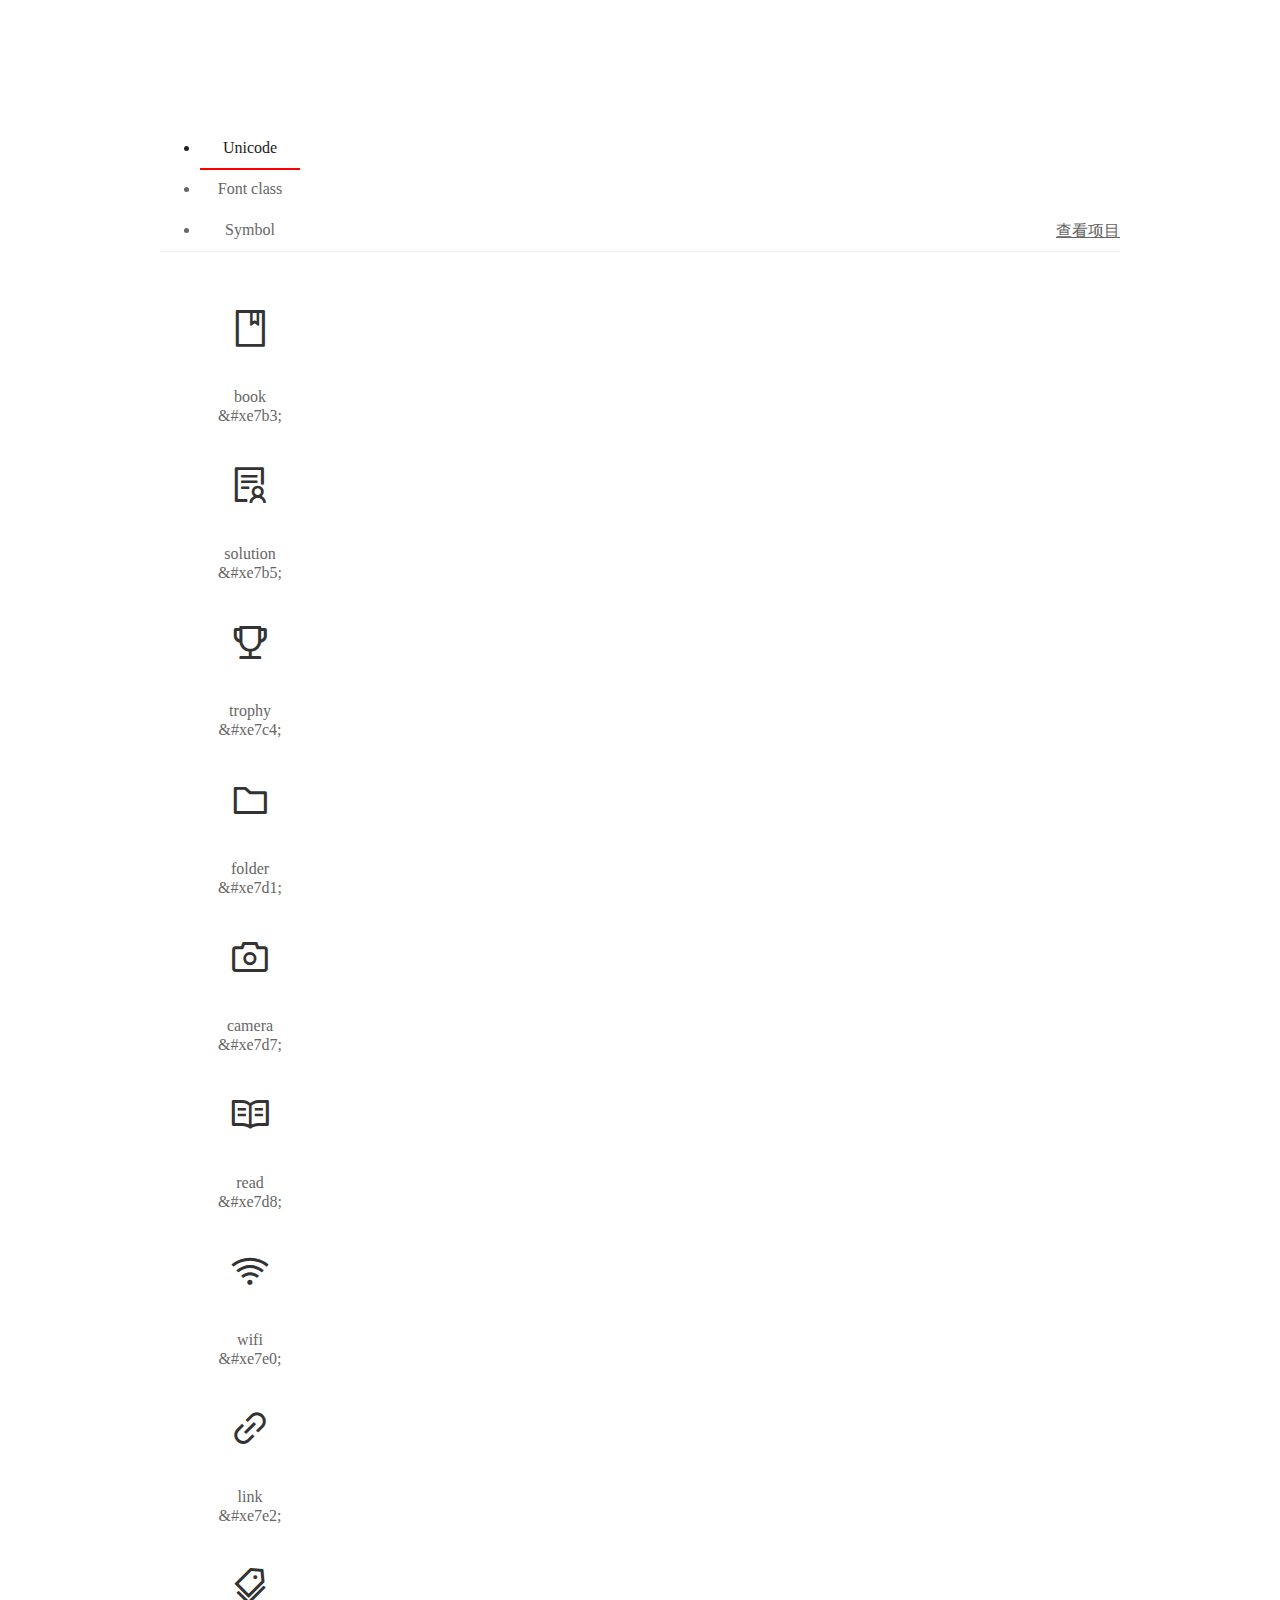
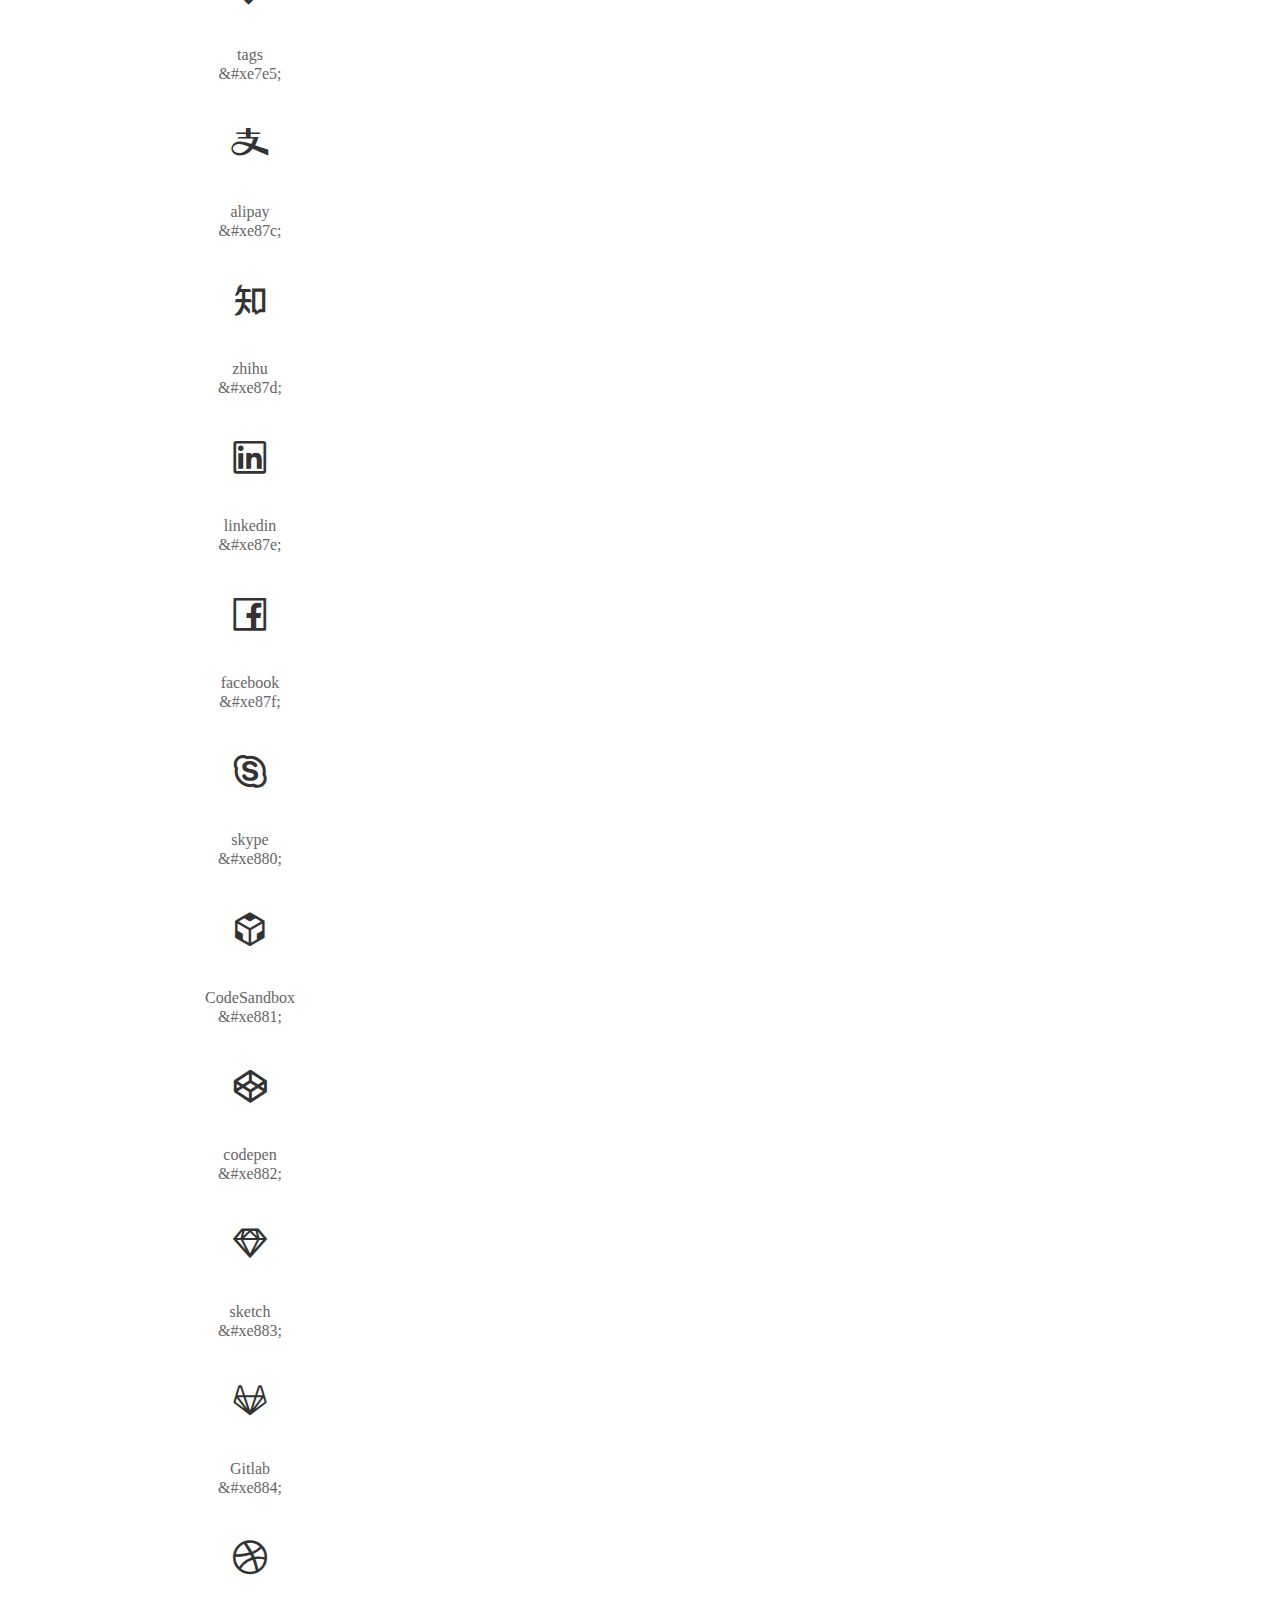
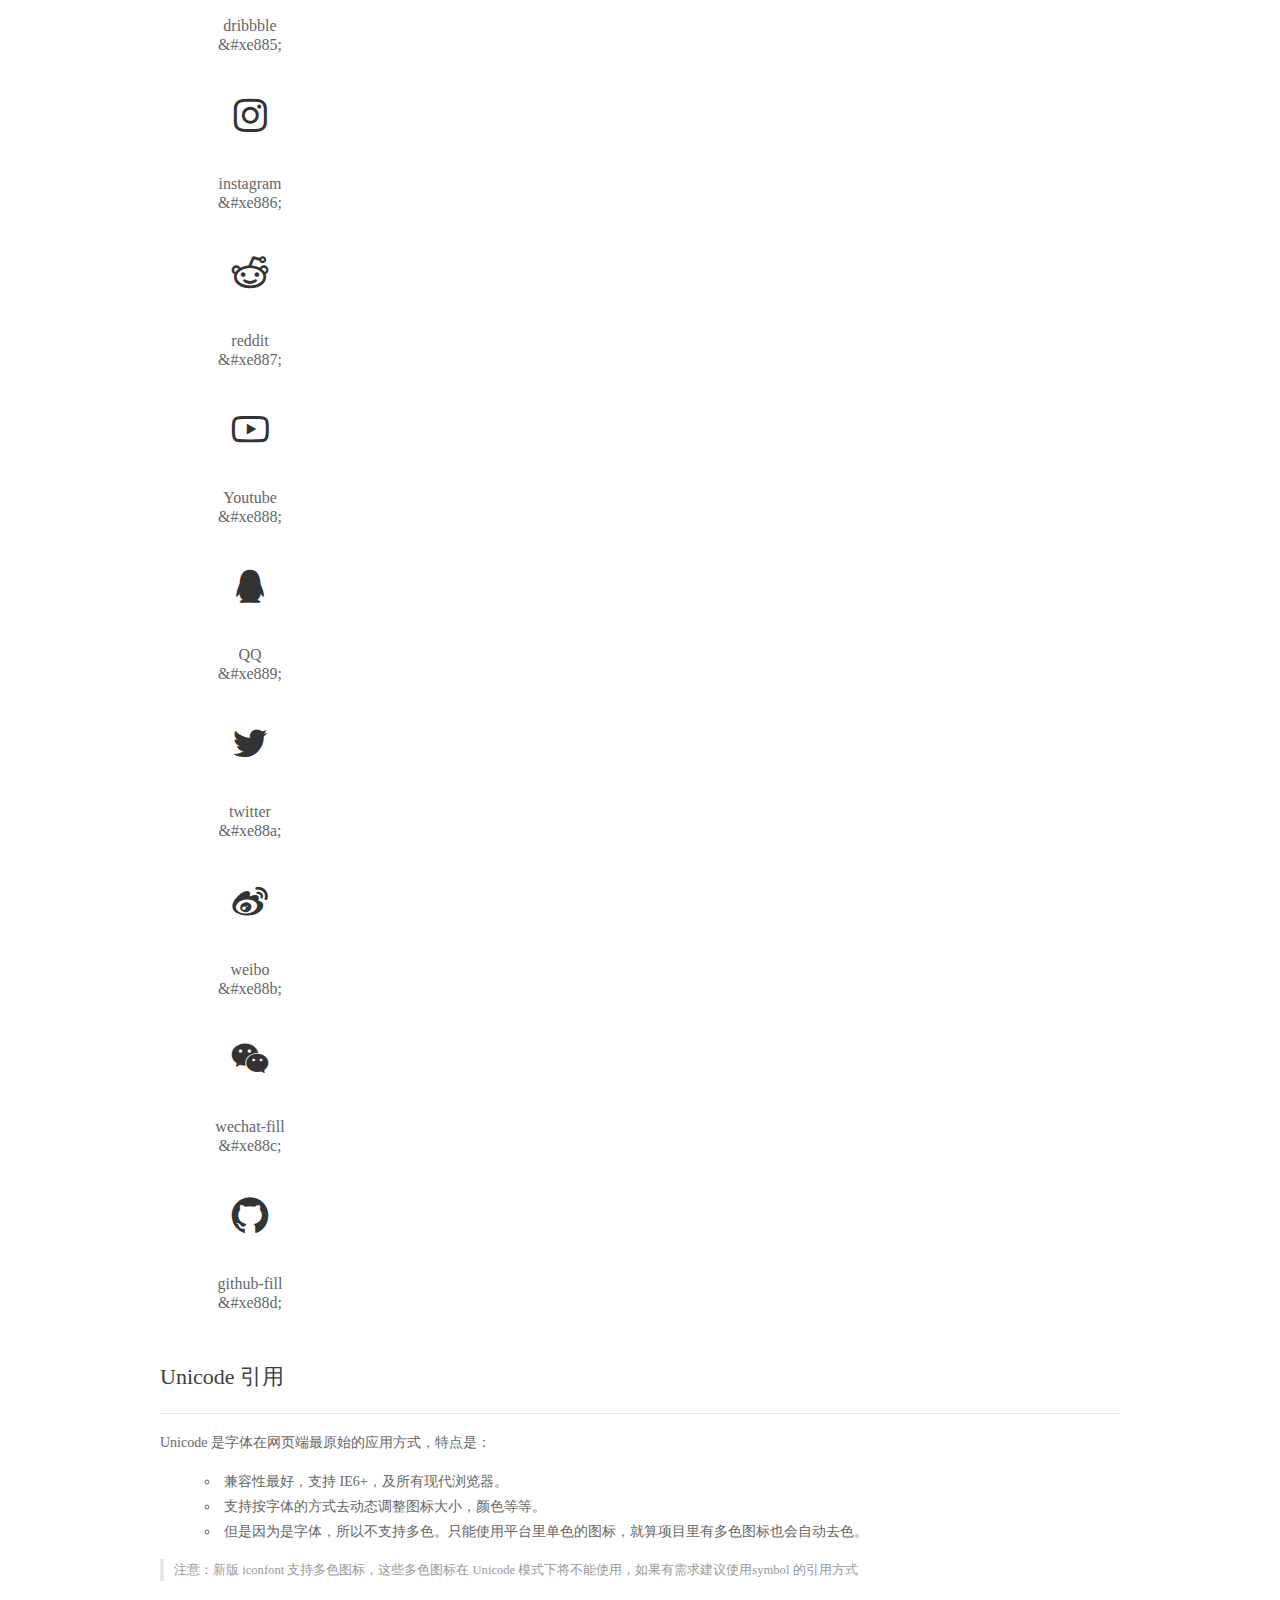
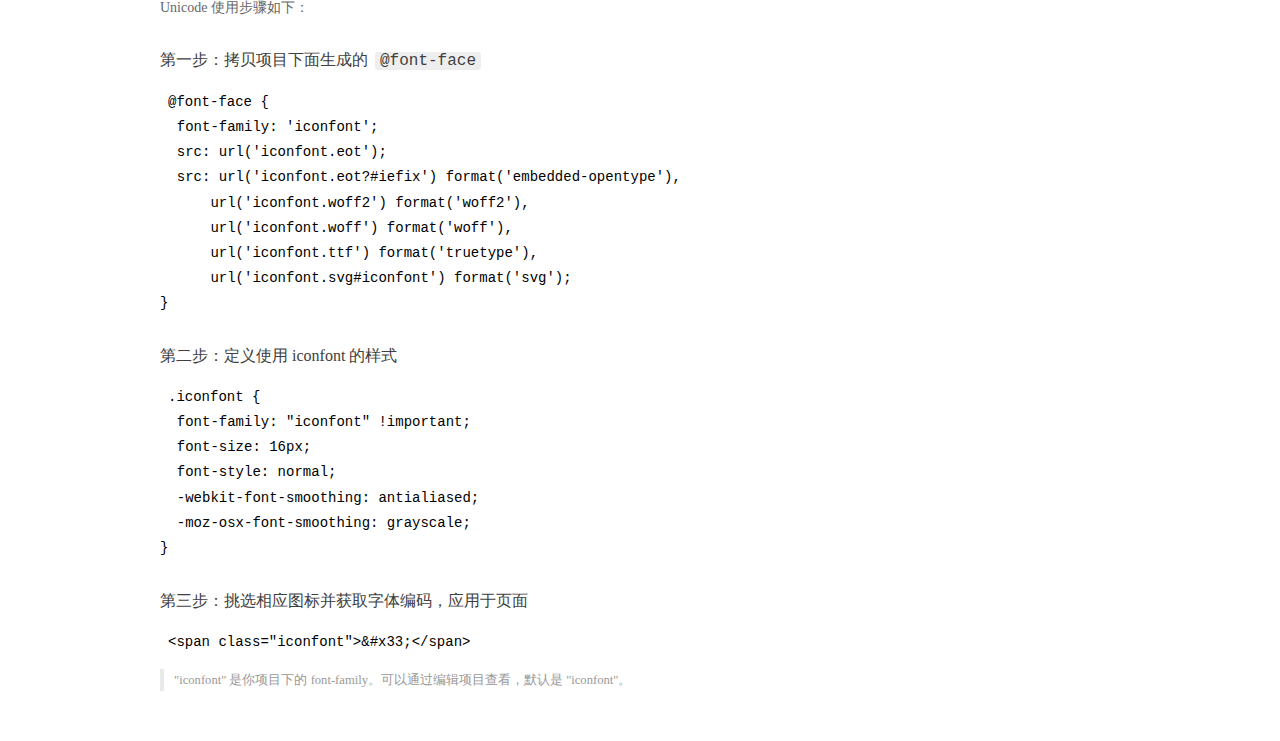
<file: fonts/iconfont/demo_index.html>
<!DOCTYPE html>
<html>
<head>
  <meta charset="utf-8"/>
  <title>IconFont Demo</title>
  <link rel="shortcut icon" href="https://gtms04.alicdn.com/tps/i4/TB1_oz6GVXXXXaFXpXXJDFnIXXX-64-64.ico" type="image/x-icon"/>
  <link rel="stylesheet" href="https://g.alicdn.com/thx/cube/1.3.2/cube.min.css">
  <link rel="stylesheet" href="demo.css">
  <link rel="stylesheet" href="iconfont.css">
  <script src="iconfont.js"></script>
  <!-- jQuery -->
  <script src="https://a1.alicdn.com/oss/uploads/2018/12/26/7bfddb60-08e8-11e9-9b04-53e73bb6408b.js"></script>
  <!-- 代码高亮 -->
  <script src="https://a1.alicdn.com/oss/uploads/2018/12/26/a3f714d0-08e6-11e9-8a15-ebf944d7534c.js"></script>
</head>
<body>
  <div class="main">
    <h1 class="logo"><a href="https://www.iconfont.cn/" title="iconfont 首页" target="_blank">&#xe86b;</a></h1>
    <div class="nav-tabs">
      <ul id="tabs" class="dib-box">
        <li class="dib active"><span>Unicode</span></li>
        <li class="dib"><span>Font class</span></li>
        <li class="dib"><span>Symbol</span></li>
      </ul>
      
      <a href="https://www.iconfont.cn/manage/index?manage_type=myprojects&projectId=1614736" target="_blank" class="nav-more">查看项目</a>
      
    </div>
    <div class="tab-container">
      <div class="content unicode" style="display: block;">
          <ul class="icon_lists dib-box">
          
            <li class="dib">
              <span class="icon iconfont">&#xe7b3;</span>
                <div class="name">book</div>
                <div class="code-name">&amp;#xe7b3;</div>
              </li>
          
            <li class="dib">
              <span class="icon iconfont">&#xe7b5;</span>
                <div class="name">solution</div>
                <div class="code-name">&amp;#xe7b5;</div>
              </li>
          
            <li class="dib">
              <span class="icon iconfont">&#xe7c4;</span>
                <div class="name">trophy</div>
                <div class="code-name">&amp;#xe7c4;</div>
              </li>
          
            <li class="dib">
              <span class="icon iconfont">&#xe7d1;</span>
                <div class="name">folder</div>
                <div class="code-name">&amp;#xe7d1;</div>
              </li>
          
            <li class="dib">
              <span class="icon iconfont">&#xe7d7;</span>
                <div class="name">camera</div>
                <div class="code-name">&amp;#xe7d7;</div>
              </li>
          
            <li class="dib">
              <span class="icon iconfont">&#xe7d8;</span>
                <div class="name">read</div>
                <div class="code-name">&amp;#xe7d8;</div>
              </li>
          
            <li class="dib">
              <span class="icon iconfont">&#xe7e0;</span>
                <div class="name">wifi</div>
                <div class="code-name">&amp;#xe7e0;</div>
              </li>
          
            <li class="dib">
              <span class="icon iconfont">&#xe7e2;</span>
                <div class="name">link</div>
                <div class="code-name">&amp;#xe7e2;</div>
              </li>
          
            <li class="dib">
              <span class="icon iconfont">&#xe7e5;</span>
                <div class="name">tags</div>
                <div class="code-name">&amp;#xe7e5;</div>
              </li>
          
            <li class="dib">
              <span class="icon iconfont">&#xe87c;</span>
                <div class="name">alipay</div>
                <div class="code-name">&amp;#xe87c;</div>
              </li>
          
            <li class="dib">
              <span class="icon iconfont">&#xe87d;</span>
                <div class="name">zhihu</div>
                <div class="code-name">&amp;#xe87d;</div>
              </li>
          
            <li class="dib">
              <span class="icon iconfont">&#xe87e;</span>
                <div class="name">linkedin</div>
                <div class="code-name">&amp;#xe87e;</div>
              </li>
          
            <li class="dib">
              <span class="icon iconfont">&#xe87f;</span>
                <div class="name">facebook</div>
                <div class="code-name">&amp;#xe87f;</div>
              </li>
          
            <li class="dib">
              <span class="icon iconfont">&#xe880;</span>
                <div class="name">skype</div>
                <div class="code-name">&amp;#xe880;</div>
              </li>
          
            <li class="dib">
              <span class="icon iconfont">&#xe881;</span>
                <div class="name">CodeSandbox</div>
                <div class="code-name">&amp;#xe881;</div>
              </li>
          
            <li class="dib">
              <span class="icon iconfont">&#xe882;</span>
                <div class="name">codepen</div>
                <div class="code-name">&amp;#xe882;</div>
              </li>
          
            <li class="dib">
              <span class="icon iconfont">&#xe883;</span>
                <div class="name">sketch</div>
                <div class="code-name">&amp;#xe883;</div>
              </li>
          
            <li class="dib">
              <span class="icon iconfont">&#xe884;</span>
                <div class="name">Gitlab</div>
                <div class="code-name">&amp;#xe884;</div>
              </li>
          
            <li class="dib">
              <span class="icon iconfont">&#xe885;</span>
                <div class="name">dribbble</div>
                <div class="code-name">&amp;#xe885;</div>
              </li>
          
            <li class="dib">
              <span class="icon iconfont">&#xe886;</span>
                <div class="name">instagram</div>
                <div class="code-name">&amp;#xe886;</div>
              </li>
          
            <li class="dib">
              <span class="icon iconfont">&#xe887;</span>
                <div class="name">reddit</div>
                <div class="code-name">&amp;#xe887;</div>
              </li>
          
            <li class="dib">
              <span class="icon iconfont">&#xe888;</span>
                <div class="name">Youtube</div>
                <div class="code-name">&amp;#xe888;</div>
              </li>
          
            <li class="dib">
              <span class="icon iconfont">&#xe889;</span>
                <div class="name">QQ</div>
                <div class="code-name">&amp;#xe889;</div>
              </li>
          
            <li class="dib">
              <span class="icon iconfont">&#xe88a;</span>
                <div class="name">twitter</div>
                <div class="code-name">&amp;#xe88a;</div>
              </li>
          
            <li class="dib">
              <span class="icon iconfont">&#xe88b;</span>
                <div class="name">weibo</div>
                <div class="code-name">&amp;#xe88b;</div>
              </li>
          
            <li class="dib">
              <span class="icon iconfont">&#xe88c;</span>
                <div class="name">wechat-fill</div>
                <div class="code-name">&amp;#xe88c;</div>
              </li>
          
            <li class="dib">
              <span class="icon iconfont">&#xe88d;</span>
                <div class="name">github-fill</div>
                <div class="code-name">&amp;#xe88d;</div>
              </li>
          
          </ul>
          <div class="article markdown">
          <h2 id="unicode-">Unicode 引用</h2>
          <hr>

          <p>Unicode 是字体在网页端最原始的应用方式，特点是：</p>
          <ul>
            <li>兼容性最好，支持 IE6+，及所有现代浏览器。</li>
            <li>支持按字体的方式去动态调整图标大小，颜色等等。</li>
            <li>但是因为是字体，所以不支持多色。只能使用平台里单色的图标，就算项目里有多色图标也会自动去色。</li>
          </ul>
          <blockquote>
            <p>注意：新版 iconfont 支持多色图标，这些多色图标在 Unicode 模式下将不能使用，如果有需求建议使用symbol 的引用方式</p>
          </blockquote>
          <p>Unicode 使用步骤如下：</p>
          <h3 id="-font-face">第一步：拷贝项目下面生成的 <code>@font-face</code></h3>
<pre><code class="language-css"
>@font-face {
  font-family: 'iconfont';
  src: url('iconfont.eot');
  src: url('iconfont.eot?#iefix') format('embedded-opentype'),
      url('iconfont.woff2') format('woff2'),
      url('iconfont.woff') format('woff'),
      url('iconfont.ttf') format('truetype'),
      url('iconfont.svg#iconfont') format('svg');
}
</code></pre>
          <h3 id="-iconfont-">第二步：定义使用 iconfont 的样式</h3>
<pre><code class="language-css"
>.iconfont {
  font-family: "iconfont" !important;
  font-size: 16px;
  font-style: normal;
  -webkit-font-smoothing: antialiased;
  -moz-osx-font-smoothing: grayscale;
}
</code></pre>
          <h3 id="-">第三步：挑选相应图标并获取字体编码，应用于页面</h3>
<pre>
<code class="language-html"
>&lt;span class="iconfont"&gt;&amp;#x33;&lt;/span&gt;
</code></pre>
          <blockquote>
            <p>"iconfont" 是你项目下的 font-family。可以通过编辑项目查看，默认是 "iconfont"。</p>
          </blockquote>
          </div>
      </div>
      <div class="content font-class">
        <ul class="icon_lists dib-box">
          
          <li class="dib">
            <span class="icon iconfont icon-publish"></span>
            <div class="name">
              book
            </div>
            <div class="code-name">.icon-publish
            </div>
          </li>
          
          <li class="dib">
            <span class="icon iconfont icon-resume"></span>
            <div class="name">
              solution
            </div>
            <div class="code-name">.icon-resume
            </div>
          </li>
          
          <li class="dib">
            <span class="icon iconfont icon-trophy"></span>
            <div class="name">
              trophy
            </div>
            <div class="code-name">.icon-trophy
            </div>
          </li>
          
          <li class="dib">
            <span class="icon iconfont icon-category"></span>
            <div class="name">
              folder
            </div>
            <div class="code-name">.icon-category
            </div>
          </li>
          
          <li class="dib">
            <span class="icon iconfont icon-gallery"></span>
            <div class="name">
              camera
            </div>
            <div class="code-name">.icon-gallery
            </div>
          </li>
          
          <li class="dib">
            <span class="icon iconfont icon-blog"></span>
            <div class="name">
              read
            </div>
            <div class="code-name">.icon-blog
            </div>
          </li>
          
          <li class="dib">
            <span class="icon iconfont icon-rss"></span>
            <div class="name">
              wifi
            </div>
            <div class="code-name">.icon-rss
            </div>
          </li>
          
          <li class="dib">
            <span class="icon iconfont icon-link"></span>
            <div class="name">
              link
            </div>
            <div class="code-name">.icon-link
            </div>
          </li>
          
          <li class="dib">
            <span class="icon iconfont icon-tags"></span>
            <div class="name">
              tags
            </div>
            <div class="code-name">.icon-tags
            </div>
          </li>
          
          <li class="dib">
            <span class="icon iconfont icon-alipay"></span>
            <div class="name">
              alipay
            </div>
            <div class="code-name">.icon-alipay
            </div>
          </li>
          
          <li class="dib">
            <span class="icon iconfont icon-zhihu"></span>
            <div class="name">
              zhihu
            </div>
            <div class="code-name">.icon-zhihu
            </div>
          </li>
          
          <li class="dib">
            <span class="icon iconfont icon-linkedin"></span>
            <div class="name">
              linkedin
            </div>
            <div class="code-name">.icon-linkedin
            </div>
          </li>
          
          <li class="dib">
            <span class="icon iconfont icon-facebook"></span>
            <div class="name">
              facebook
            </div>
            <div class="code-name">.icon-facebook
            </div>
          </li>
          
          <li class="dib">
            <span class="icon iconfont icon-skype"></span>
            <div class="name">
              skype
            </div>
            <div class="code-name">.icon-skype
            </div>
          </li>
          
          <li class="dib">
            <span class="icon iconfont icon-codesandbox"></span>
            <div class="name">
              CodeSandbox
            </div>
            <div class="code-name">.icon-codesandbox
            </div>
          </li>
          
          <li class="dib">
            <span class="icon iconfont icon-codepen"></span>
            <div class="name">
              codepen
            </div>
            <div class="code-name">.icon-codepen
            </div>
          </li>
          
          <li class="dib">
            <span class="icon iconfont icon-sketch"></span>
            <div class="name">
              sketch
            </div>
            <div class="code-name">.icon-sketch
            </div>
          </li>
          
          <li class="dib">
            <span class="icon iconfont icon-gitlab"></span>
            <div class="name">
              Gitlab
            </div>
            <div class="code-name">.icon-gitlab
            </div>
          </li>
          
          <li class="dib">
            <span class="icon iconfont icon-dribbble"></span>
            <div class="name">
              dribbble
            </div>
            <div class="code-name">.icon-dribbble
            </div>
          </li>
          
          <li class="dib">
            <span class="icon iconfont icon-instagram"></span>
            <div class="name">
              instagram
            </div>
            <div class="code-name">.icon-instagram
            </div>
          </li>
          
          <li class="dib">
            <span class="icon iconfont icon-reddit"></span>
            <div class="name">
              reddit
            </div>
            <div class="code-name">.icon-reddit
            </div>
          </li>
          
          <li class="dib">
            <span class="icon iconfont icon-youtube"></span>
            <div class="name">
              Youtube
            </div>
            <div class="code-name">.icon-youtube
            </div>
          </li>
          
          <li class="dib">
            <span class="icon iconfont icon-qq"></span>
            <div class="name">
              QQ
            </div>
            <div class="code-name">.icon-qq
            </div>
          </li>
          
          <li class="dib">
            <span class="icon iconfont icon-twitter"></span>
            <div class="name">
              twitter
            </div>
            <div class="code-name">.icon-twitter
            </div>
          </li>
          
          <li class="dib">
            <span class="icon iconfont icon-weibo"></span>
            <div class="name">
              weibo
            </div>
            <div class="code-name">.icon-weibo
            </div>
          </li>
          
          <li class="dib">
            <span class="icon iconfont icon-wechat"></span>
            <div class="name">
              wechat-fill
            </div>
            <div class="code-name">.icon-wechat
            </div>
          </li>
          
          <li class="dib">
            <span class="icon iconfont icon-github"></span>
            <div class="name">
              github-fill
            </div>
            <div class="code-name">.icon-github
            </div>
          </li>
          
        </ul>
        <div class="article markdown">
        <h2 id="font-class-">font-class 引用</h2>
        <hr>

        <p>font-class 是 Unicode 使用方式的一种变种，主要是解决 Unicode 书写不直观，语意不明确的问题。</p>
        <p>与 Unicode 使用方式相比，具有如下特点：</p>
        <ul>
          <li>兼容性良好，支持 IE8+，及所有现代浏览器。</li>
          <li>相比于 Unicode 语意明确，书写更直观。可以很容易分辨这个 icon 是什么。</li>
          <li>因为使用 class 来定义图标，所以当要替换图标时，只需要修改 class 里面的 Unicode 引用。</li>
          <li>不过因为本质上还是使用的字体，所以多色图标还是不支持的。</li>
        </ul>
        <p>使用步骤如下：</p>
        <h3 id="-fontclass-">第一步：引入项目下面生成的 fontclass 代码：</h3>
<pre><code class="language-html">&lt;link rel="stylesheet" href="./iconfont.css"&gt;
</code></pre>
        <h3 id="-">第二步：挑选相应图标并获取类名，应用于页面：</h3>
<pre><code class="language-html">&lt;span class="iconfont icon-xxx"&gt;&lt;/span&gt;
</code></pre>
        <blockquote>
          <p>"
            iconfont" 是你项目下的 font-family。可以通过编辑项目查看，默认是 "iconfont"。</p>
        </blockquote>
      </div>
      </div>
      <div class="content symbol">
          <ul class="icon_lists dib-box">
          
            <li class="dib">
                <svg class="icon svg-icon" aria-hidden="true">
                  <use xlink:href="#icon-publish"></use>
                </svg>
                <div class="name">book</div>
                <div class="code-name">#icon-publish</div>
            </li>
          
            <li class="dib">
                <svg class="icon svg-icon" aria-hidden="true">
                  <use xlink:href="#icon-resume"></use>
                </svg>
                <div class="name">solution</div>
                <div class="code-name">#icon-resume</div>
            </li>
          
            <li class="dib">
                <svg class="icon svg-icon" aria-hidden="true">
                  <use xlink:href="#icon-trophy"></use>
                </svg>
                <div class="name">trophy</div>
                <div class="code-name">#icon-trophy</div>
            </li>
          
            <li class="dib">
                <svg class="icon svg-icon" aria-hidden="true">
                  <use xlink:href="#icon-category"></use>
                </svg>
                <div class="name">folder</div>
                <div class="code-name">#icon-category</div>
            </li>
          
            <li class="dib">
                <svg class="icon svg-icon" aria-hidden="true">
                  <use xlink:href="#icon-gallery"></use>
                </svg>
                <div class="name">camera</div>
                <div class="code-name">#icon-gallery</div>
            </li>
          
            <li class="dib">
                <svg class="icon svg-icon" aria-hidden="true">
                  <use xlink:href="#icon-blog"></use>
                </svg>
                <div class="name">read</div>
                <div class="code-name">#icon-blog</div>
            </li>
          
            <li class="dib">
                <svg class="icon svg-icon" aria-hidden="true">
                  <use xlink:href="#icon-rss"></use>
                </svg>
                <div class="name">wifi</div>
                <div class="code-name">#icon-rss</div>
            </li>
          
            <li class="dib">
                <svg class="icon svg-icon" aria-hidden="true">
                  <use xlink:href="#icon-link"></use>
                </svg>
                <div class="name">link</div>
                <div class="code-name">#icon-link</div>
            </li>
          
            <li class="dib">
                <svg class="icon svg-icon" aria-hidden="true">
                  <use xlink:href="#icon-tags"></use>
                </svg>
                <div class="name">tags</div>
                <div class="code-name">#icon-tags</div>
            </li>
          
            <li class="dib">
                <svg class="icon svg-icon" aria-hidden="true">
                  <use xlink:href="#icon-alipay"></use>
                </svg>
                <div class="name">alipay</div>
                <div class="code-name">#icon-alipay</div>
            </li>
          
            <li class="dib">
                <svg class="icon svg-icon" aria-hidden="true">
                  <use xlink:href="#icon-zhihu"></use>
                </svg>
                <div class="name">zhihu</div>
                <div class="code-name">#icon-zhihu</div>
            </li>
          
            <li class="dib">
                <svg class="icon svg-icon" aria-hidden="true">
                  <use xlink:href="#icon-linkedin"></use>
                </svg>
                <div class="name">linkedin</div>
                <div class="code-name">#icon-linkedin</div>
            </li>
          
            <li class="dib">
                <svg class="icon svg-icon" aria-hidden="true">
                  <use xlink:href="#icon-facebook"></use>
                </svg>
                <div class="name">facebook</div>
                <div class="code-name">#icon-facebook</div>
            </li>
          
            <li class="dib">
                <svg class="icon svg-icon" aria-hidden="true">
                  <use xlink:href="#icon-skype"></use>
                </svg>
                <div class="name">skype</div>
                <div class="code-name">#icon-skype</div>
            </li>
          
            <li class="dib">
                <svg class="icon svg-icon" aria-hidden="true">
                  <use xlink:href="#icon-codesandbox"></use>
                </svg>
                <div class="name">CodeSandbox</div>
                <div class="code-name">#icon-codesandbox</div>
            </li>
          
            <li class="dib">
                <svg class="icon svg-icon" aria-hidden="true">
                  <use xlink:href="#icon-codepen"></use>
                </svg>
                <div class="name">codepen</div>
                <div class="code-name">#icon-codepen</div>
            </li>
          
            <li class="dib">
                <svg class="icon svg-icon" aria-hidden="true">
                  <use xlink:href="#icon-sketch"></use>
                </svg>
                <div class="name">sketch</div>
                <div class="code-name">#icon-sketch</div>
            </li>
          
            <li class="dib">
                <svg class="icon svg-icon" aria-hidden="true">
                  <use xlink:href="#icon-gitlab"></use>
                </svg>
                <div class="name">Gitlab</div>
                <div class="code-name">#icon-gitlab</div>
            </li>
          
            <li class="dib">
                <svg class="icon svg-icon" aria-hidden="true">
                  <use xlink:href="#icon-dribbble"></use>
                </svg>
                <div class="name">dribbble</div>
                <div class="code-name">#icon-dribbble</div>
            </li>
          
            <li class="dib">
                <svg class="icon svg-icon" aria-hidden="true">
                  <use xlink:href="#icon-instagram"></use>
                </svg>
                <div class="name">instagram</div>
                <div class="code-name">#icon-instagram</div>
            </li>
          
            <li class="dib">
                <svg class="icon svg-icon" aria-hidden="true">
                  <use xlink:href="#icon-reddit"></use>
                </svg>
                <div class="name">reddit</div>
                <div class="code-name">#icon-reddit</div>
            </li>
          
            <li class="dib">
                <svg class="icon svg-icon" aria-hidden="true">
                  <use xlink:href="#icon-youtube"></use>
                </svg>
                <div class="name">Youtube</div>
                <div class="code-name">#icon-youtube</div>
            </li>
          
            <li class="dib">
                <svg class="icon svg-icon" aria-hidden="true">
                  <use xlink:href="#icon-qq"></use>
                </svg>
                <div class="name">QQ</div>
                <div class="code-name">#icon-qq</div>
            </li>
          
            <li class="dib">
                <svg class="icon svg-icon" aria-hidden="true">
                  <use xlink:href="#icon-twitter"></use>
                </svg>
                <div class="name">twitter</div>
                <div class="code-name">#icon-twitter</div>
            </li>
          
            <li class="dib">
                <svg class="icon svg-icon" aria-hidden="true">
                  <use xlink:href="#icon-weibo"></use>
                </svg>
                <div class="name">weibo</div>
                <div class="code-name">#icon-weibo</div>
            </li>
          
            <li class="dib">
                <svg class="icon svg-icon" aria-hidden="true">
                  <use xlink:href="#icon-wechat"></use>
                </svg>
                <div class="name">wechat-fill</div>
                <div class="code-name">#icon-wechat</div>
            </li>
          
            <li class="dib">
                <svg class="icon svg-icon" aria-hidden="true">
                  <use xlink:href="#icon-github"></use>
                </svg>
                <div class="name">github-fill</div>
                <div class="code-name">#icon-github</div>
            </li>
          
          </ul>
          <div class="article markdown">
          <h2 id="symbol-">Symbol 引用</h2>
          <hr>

          <p>这是一种全新的使用方式，应该说这才是未来的主流，也是平台目前推荐的用法。相关介绍可以参考这篇<a href="">文章</a>
            这种用法其实是做了一个 SVG 的集合，与另外两种相比具有如下特点：</p>
          <ul>
            <li>支持多色图标了，不再受单色限制。</li>
            <li>通过一些技巧，支持像字体那样，通过 <code>font-size</code>, <code>color</code> 来调整样式。</li>
            <li>兼容性较差，支持 IE9+，及现代浏览器。</li>
            <li>浏览器渲染 SVG 的性能一般，还不如 png。</li>
          </ul>
          <p>使用步骤如下：</p>
          <h3 id="-symbol-">第一步：引入项目下面生成的 symbol 代码：</h3>
<pre><code class="language-html">&lt;script src="./iconfont.js"&gt;&lt;/script&gt;
</code></pre>
          <h3 id="-css-">第二步：加入通用 CSS 代码（引入一次就行）：</h3>
<pre><code class="language-html">&lt;style&gt;
.icon {
  width: 1em;
  height: 1em;
  vertical-align: -0.15em;
  fill: currentColor;
  overflow: hidden;
}
&lt;/style&gt;
</code></pre>
          <h3 id="-">第三步：挑选相应图标并获取类名，应用于页面：</h3>
<pre><code class="language-html">&lt;svg class="icon" aria-hidden="true"&gt;
  &lt;use xlink:href="#icon-xxx"&gt;&lt;/use&gt;
&lt;/svg&gt;
</code></pre>
          </div>
      </div>

    </div>
  </div>
  <script>
  $(document).ready(function () {
      $('.tab-container .content:first').show()

      $('#tabs li').click(function (e) {
        var tabContent = $('.tab-container .content')
        var index = $(this).index()

        if ($(this).hasClass('active')) {
          return
        } else {
          $('#tabs li').removeClass('active')
          $(this).addClass('active')

          tabContent.hide().eq(index).fadeIn()
        }
      })
    })
  </script>
</body>
</html>
</file>
<file: fonts/iconfont/demo.css>
/* Logo 字体 */
@font-face {
  font-family: "iconfont logo";
  src: url('https://at.alicdn.com/t/font_985780_km7mi63cihi.eot?t=1545807318834');
  src: url('https://at.alicdn.com/t/font_985780_km7mi63cihi.eot?t=1545807318834#iefix') format('embedded-opentype'),
    url('https://at.alicdn.com/t/font_985780_km7mi63cihi.woff?t=1545807318834') format('woff'),
    url('https://at.alicdn.com/t/font_985780_km7mi63cihi.ttf?t=1545807318834') format('truetype'),
    url('https://at.alicdn.com/t/font_985780_km7mi63cihi.svg?t=1545807318834#iconfont') format('svg');
}

.logo {
  font-family: "iconfont logo";
  font-size: 160px;
  font-style: normal;
  -webkit-font-smoothing: antialiased;
  -moz-osx-font-smoothing: grayscale;
}

/* tabs */
.nav-tabs {
  position: relative;
}

.nav-tabs .nav-more {
  position: absolute;
  right: 0;
  bottom: 0;
  height: 42px;
  line-height: 42px;
  color: #666;
}

#tabs {
  border-bottom: 1px solid #eee;
}

#tabs li {
  cursor: pointer;
  width: 100px;
  height: 40px;
  line-height: 40px;
  text-align: center;
  font-size: 16px;
  border-bottom: 2px solid transparent;
  position: relative;
  z-index: 1;
  margin-bottom: -1px;
  color: #666;
}


#tabs .active {
  border-bottom-color: #f00;
  color: #222;
}

.tab-container .content {
  display: none;
}

/* 页面布局 */
.main {
  padding: 30px 100px;
  width: 960px;
  margin: 0 auto;
}

.main .logo {
  color: #333;
  text-align: left;
  margin-bottom: 30px;
  line-height: 1;
  height: 110px;
  margin-top: -50px;
  overflow: hidden;
  *zoom: 1;
}

.main .logo a {
  font-size: 160px;
  color: #333;
}

.helps {
  margin-top: 40px;
}

.helps pre {
  padding: 20px;
  margin: 10px 0;
  border: solid 1px #e7e1cd;
  background-color: #fffdef;
  overflow: auto;
}

.icon_lists {
  width: 100% !important;
  overflow: hidden;
  *zoom: 1;
}

.icon_lists li {
  width: 100px;
  margin-bottom: 10px;
  margin-right: 20px;
  text-align: center;
  list-style: none !important;
  cursor: default;
}

.icon_lists li .code-name {
  line-height: 1.2;
}

.icon_lists .icon {
  display: block;
  height: 100px;
  line-height: 100px;
  font-size: 42px;
  margin: 10px auto;
  color: #333;
  -webkit-transition: font-size 0.25s linear, width 0.25s linear;
  -moz-transition: font-size 0.25s linear, width 0.25s linear;
  transition: font-size 0.25s linear, width 0.25s linear;
}

.icon_lists .icon:hover {
  font-size: 100px;
}

.icon_lists .svg-icon {
  /* 通过设置 font-size 来改变图标大小 */
  width: 1em;
  /* 图标和文字相邻时，垂直对齐 */
  vertical-align: -0.15em;
  /* 通过设置 color 来改变 SVG 的颜色/fill */
  fill: currentColor;
  /* path 和 stroke 溢出 viewBox 部分在 IE 下会显示
      normalize.css 中也包含这行 */
  overflow: hidden;
}

.icon_lists li .name,
.icon_lists li .code-name {
  color: #666;
}

/* markdown 样式 */
.markdown {
  color: #666;
  font-size: 14px;
  line-height: 1.8;
}

.highlight {
  line-height: 1.5;
}

.markdown img {
  vertical-align: middle;
  max-width: 100%;
}

.markdown h1 {
  color: #404040;
  font-weight: 500;
  line-height: 40px;
  margin-bottom: 24px;
}

.markdown h2,
.markdown h3,
.markdown h4,
.markdown h5,
.markdown h6 {
  color: #404040;
  margin: 1.6em 0 0.6em 0;
  font-weight: 500;
  clear: both;
}

.markdown h1 {
  font-size: 28px;
}

.markdown h2 {
  font-size: 22px;
}

.markdown h3 {
  font-size: 16px;
}

.markdown h4 {
  font-size: 14px;
}

.markdown h5 {
  font-size: 12px;
}

.markdown h6 {
  font-size: 12px;
}

.markdown hr {
  height: 1px;
  border: 0;
  background: #e9e9e9;
  margin: 16px 0;
  clear: both;
}

.markdown p {
  margin: 1em 0;
}

.markdown>p,
.markdown>blockquote,
.markdown>.highlight,
.markdown>ol,
.markdown>ul {
  width: 80%;
}

.markdown ul>li {
  list-style: circle;
}

.markdown>ul li,
.markdown blockquote ul>li {
  margin-left: 20px;
  padding-left: 4px;
}

.markdown>ul li p,
.markdown>ol li p {
  margin: 0.6em 0;
}

.markdown ol>li {
  list-style: decimal;
}

.markdown>ol li,
.markdown blockquote ol>li {
  margin-left: 20px;
  padding-left: 4px;
}

.markdown code {
  margin: 0 3px;
  padding: 0 5px;
  background: #eee;
  border-radius: 3px;
}

.markdown strong,
.markdown b {
  font-weight: 600;
}

.markdown>table {
  border-collapse: collapse;
  border-spacing: 0px;
  empty-cells: show;
  border: 1px solid #e9e9e9;
  width: 95%;
  margin-bottom: 24px;
}

.markdown>table th {
  white-space: nowrap;
  color: #333;
  font-weight: 600;
}

.markdown>table th,
.markdown>table td {
  border: 1px solid #e9e9e9;
  padding: 8px 16px;
  text-align: left;
}

.markdown>table th {
  background: #F7F7F7;
}

.markdown blockquote {
  font-size: 90%;
  color: #999;
  border-left: 4px solid #e9e9e9;
  padding-left: 0.8em;
  margin: 1em 0;
}

.markdown blockquote p {
  margin: 0;
}

.markdown .anchor {
  opacity: 0;
  transition: opacity 0.3s ease;
  margin-left: 8px;
}

.markdown .waiting {
  color: #ccc;
}

.markdown h1:hover .anchor,
.markdown h2:hover .anchor,
.markdown h3:hover .anchor,
.markdown h4:hover .anchor,
.markdown h5:hover .anchor,
.markdown h6:hover .anchor {
  opacity: 1;
  display: inline-block;
}

.markdown>br,
.markdown>p>br {
  clear: both;
}


.hljs {
  display: block;
  background: white;
  padding: 0.5em;
  color: #333333;
  overflow-x: auto;
}

.hljs-comment,
.hljs-meta {
  color: #969896;
}

.hljs-string,
.hljs-variable,
.hljs-template-variable,
.hljs-strong,
.hljs-emphasis,
.hljs-quote {
  color: #df5000;
}

.hljs-keyword,
.hljs-selector-tag,
.hljs-type {
  color: #a71d5d;
}

.hljs-literal,
.hljs-symbol,
.hljs-bullet,
.hljs-attribute {
  color: #0086b3;
}

.hljs-section,
.hljs-name {
  color: #63a35c;
}

.hljs-tag {
  color: #333333;
}

.hljs-title,
.hljs-attr,
.hljs-selector-id,
.hljs-selector-class,
.hljs-selector-attr,
.hljs-selector-pseudo {
  color: #795da3;
}

.hljs-addition {
  color: #55a532;
  background-color: #eaffea;
}

.hljs-deletion {
  color: #bd2c00;
  background-color: #ffecec;
}

.hljs-link {
  text-decoration: underline;
}

/* 代码高亮 */
/* PrismJS 1.15.0
https://prismjs.com/download.html#themes=prism&languages=markup+css+clike+javascript */
/**
 * prism.js default theme for JavaScript, CSS and HTML
 * Based on dabblet (http://dabblet.com)
 * @author Lea Verou
 */
code[class*="language-"],
pre[class*="language-"] {
  color: black;
  background: none;
  text-shadow: 0 1px white;
  font-family: Consolas, Monaco, 'Andale Mono', 'Ubuntu Mono', monospace;
  text-align: left;
  white-space: pre;
  word-spacing: normal;
  word-break: normal;
  word-wrap: normal;
  line-height: 1.5;

  -moz-tab-size: 4;
  -o-tab-size: 4;
  tab-size: 4;

  -webkit-hyphens: none;
  -moz-hyphens: none;
  -ms-hyphens: none;
  hyphens: none;
}

pre[class*="language-"]::-moz-selection,
pre[class*="language-"] ::-moz-selection,
code[class*="language-"]::-moz-selection,
code[class*="language-"] ::-moz-selection {
  text-shadow: none;
  background: #b3d4fc;
}

pre[class*="language-"]::selection,
pre[class*="language-"] ::selection,
code[class*="language-"]::selection,
code[class*="language-"] ::selection {
  text-shadow: none;
  background: #b3d4fc;
}

@media print {

  code[class*="language-"],
  pre[class*="language-"] {
    text-shadow: none;
  }
}

/* Code blocks */
pre[class*="language-"] {
  padding: 1em;
  margin: .5em 0;
  overflow: auto;
}

:not(pre)>code[class*="language-"],
pre[class*="language-"] {
  background: #f5f2f0;
}

/* Inline code */
:not(pre)>code[class*="language-"] {
  padding: .1em;
  border-radius: .3em;
  white-space: normal;
}

.token.comment,
.token.prolog,
.token.doctype,
.token.cdata {
  color: slategray;
}

.token.punctuation {
  color: #999;
}

.namespace {
  opacity: .7;
}

.token.property,
.token.tag,
.token.boolean,
.token.number,
.token.constant,
.token.symbol,
.token.deleted {
  color: #905;
}

.token.selector,
.token.attr-name,
.token.string,
.token.char,
.token.builtin,
.token.inserted {
  color: #690;
}

.token.operator,
.token.entity,
.token.url,
.language-css .token.string,
.style .token.string {
  color: #9a6e3a;
  background: hsla(0, 0%, 100%, .5);
}

.token.atrule,
.token.attr-value,
.token.keyword {
  color: #07a;
}

.token.function,
.token.class-name {
  color: #DD4A68;
}

.token.regex,
.token.important,
.token.variable {
  color: #e90;
}

.token.important,
.token.bold {
  font-weight: bold;
}

.token.italic {
  font-style: italic;
}

.token.entity {
  cursor: help;
}
</file>
<file: fonts/iconfont/iconfont.css>
@font-face {font-family: "iconfont";
  src: url('iconfont.eot?t=1585328536727'); /* IE9 */
  src: url('iconfont.eot?t=1585328536727#iefix') format('embedded-opentype'), /* IE6-IE8 */
  url('[data-uri]') format('woff2'),
  url('iconfont.woff?t=1585328536727') format('woff'),
  url('iconfont.ttf?t=1585328536727') format('truetype'), /* chrome, firefox, opera, Safari, Android, iOS 4.2+ */
  url('iconfont.svg?t=1585328536727#iconfont') format('svg'); /* iOS 4.1- */
}

.iconfont {
  font-family: "iconfont" !important;
  font-size: 16px;
  font-style: normal;
  -webkit-font-smoothing: antialiased;
  -moz-osx-font-smoothing: grayscale;
}

.icon-publish:before {
  content: "\e7b3";
}

.icon-resume:before {
  content: "\e7b5";
}

.icon-trophy:before {
  content: "\e7c4";
}

.icon-category:before {
  content: "\e7d1";
}

.icon-gallery:before {
  content: "\e7d7";
}

.icon-blog:before {
  content: "\e7d8";
}

.icon-rss:before {
  content: "\e7e0";
}

.icon-link:before {
  content: "\e7e2";
}

.icon-tags:before {
  content: "\e7e5";
}

.icon-alipay:before {
  content: "\e87c";
}

.icon-zhihu:before {
  content: "\e87d";
}

.icon-linkedin:before {
  content: "\e87e";
}

.icon-facebook:before {
  content: "\e87f";
}

.icon-skype:before {
  content: "\e880";
}

.icon-codesandbox:before {
  content: "\e881";
}

.icon-codepen:before {
  content: "\e882";
}

.icon-sketch:before {
  content: "\e883";
}

.icon-gitlab:before {
  content: "\e884";
}

.icon-dribbble:before {
  content: "\e885";
}

.icon-instagram:before {
  content: "\e886";
}

.icon-reddit:before {
  content: "\e887";
}

.icon-youtube:before {
  content: "\e888";
}

.icon-qq:before {
  content: "\e889";
}

.icon-twitter:before {
  content: "\e88a";
}

.icon-weibo:before {
  content: "\e88b";
}

.icon-wechat:before {
  content: "\e88c";
}

.icon-github:before {
  content: "\e88d";
}
</file>
